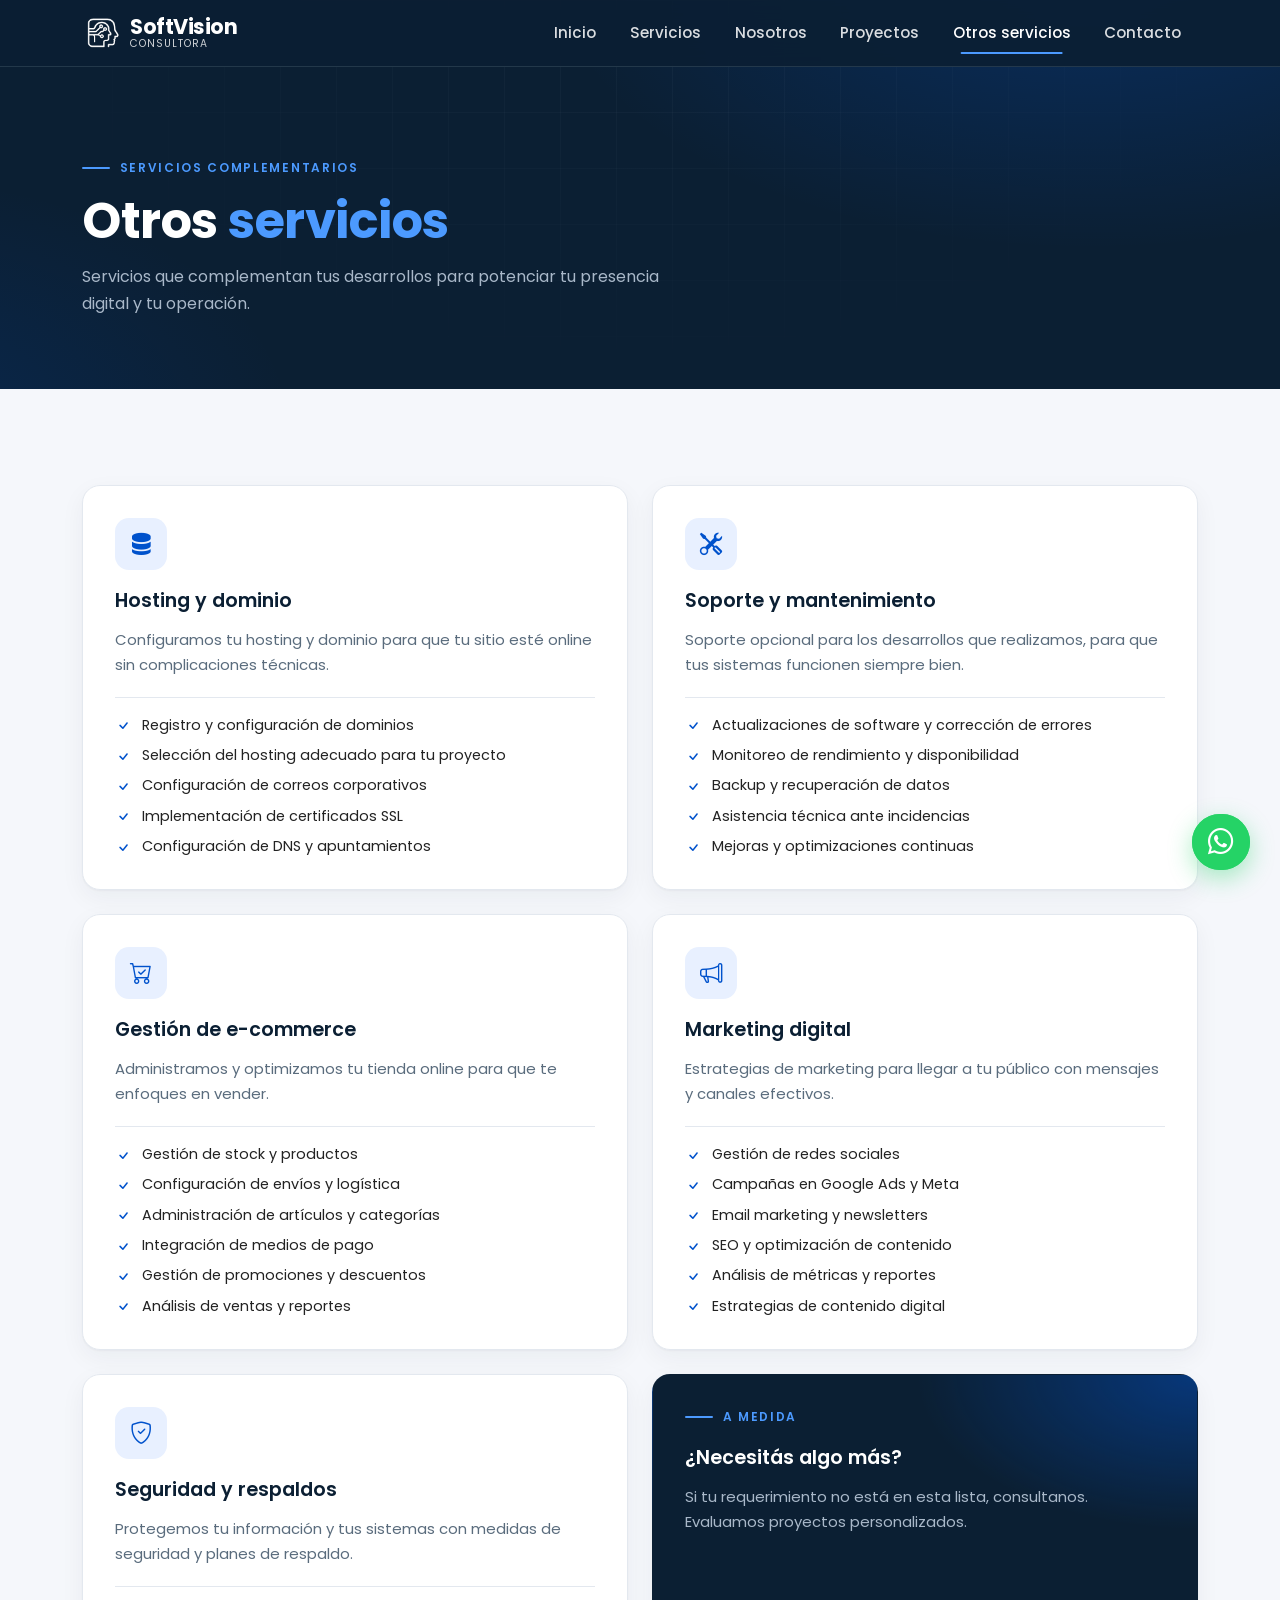
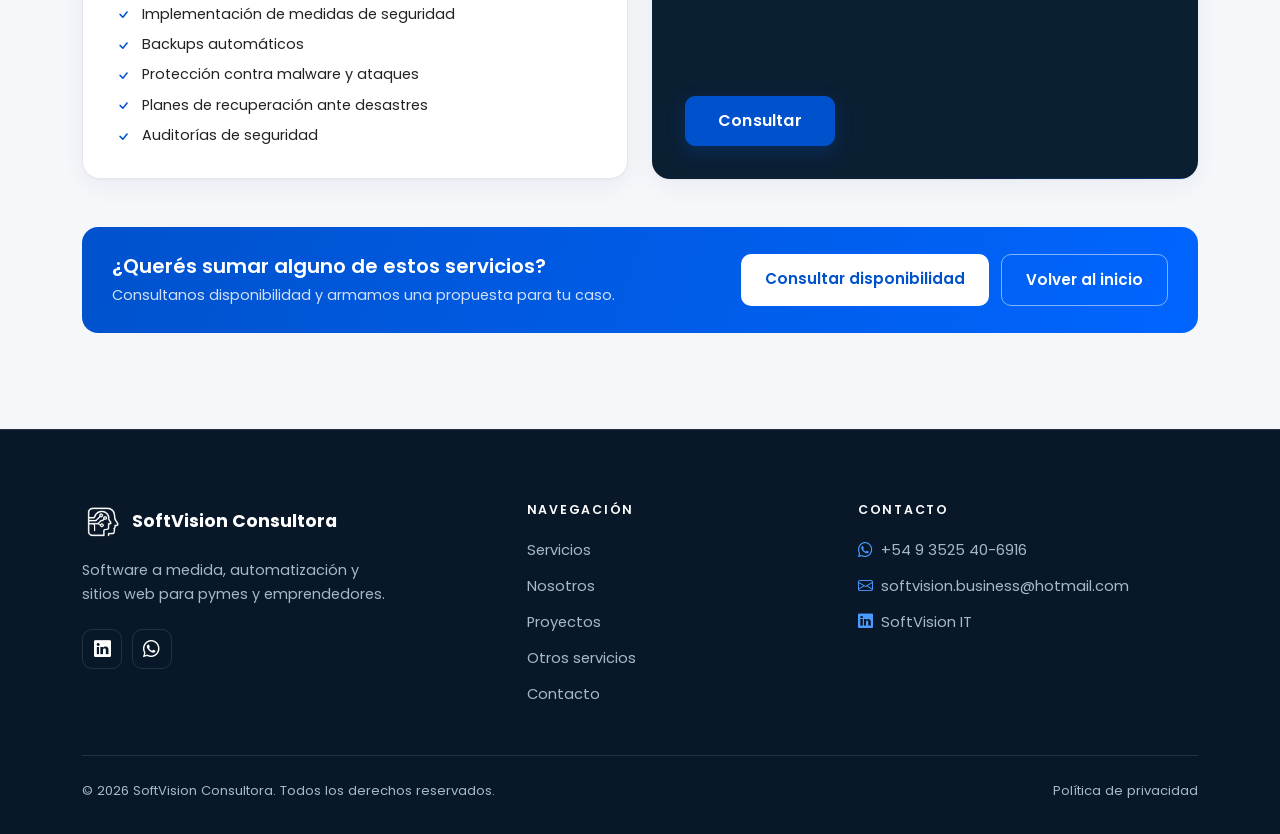
<file: otrosServicios.html>
<!DOCTYPE html>
<html lang="es">
<head>
    <meta charset="UTF-8">
    <meta name="viewport" content="width=device-width, initial-scale=1.0">
    <meta name="description" content="Servicios complementarios de SoftVision Consultora: hosting y dominio, soporte, e-commerce, marketing digital y seguridad.">
    <meta name="author" content="SoftVision Consultora">
    <meta name="theme-color" content="#0B1F33">
    <title>Otros servicios | SoftVision Consultora</title>
    <link rel="icon" type="image/x-icon" href="assets/img/Favicon.ico">
    <link rel="preconnect" href="https://fonts.googleapis.com">
    <link rel="preconnect" href="https://fonts.gstatic.com" crossorigin>
    <link href="https://fonts.googleapis.com/css2?family=Poppins:wght@300;400;500;600;700;800&display=swap" rel="stylesheet">
    <link href="https://cdn.jsdelivr.net/npm/bootstrap@5.3.2/dist/css/bootstrap.min.css" rel="stylesheet">
    <link rel="stylesheet" href="https://cdn.jsdelivr.net/npm/bootstrap-icons@1.11.1/font/bootstrap-icons.css">
    <link rel="stylesheet" href="estilos/main.css">
</head>
<body>
    <nav class="navbar navbar-expand-lg navbar-dark fixed-top navbar-scrolled" data-solid="" id="mainNavbar">
        <div class="container">
            <a class="navbar-brand d-flex align-items-center" href="index.html#inicio">
                <img src="assets/img/Logo3.png" alt="SoftVision" class="brand-logo me-2">
                <div class="brand-text">
                    <span class="brand-name fw-bold">SoftVision</span>
                    <span class="brand-tagline">Consultora</span>
                </div>
            </a>
            <button class="navbar-toggler" type="button" data-bs-toggle="collapse" data-bs-target="#navbarNav" aria-controls="navbarNav" aria-expanded="false" aria-label="Abrir menú">
                <span class="navbar-toggler-icon"></span>
            </button>
            <div class="collapse navbar-collapse" id="navbarNav">
                <ul class="navbar-nav ms-auto">
                    <li class="nav-item">
                        <a class="nav-link" href="index.html#inicio">Inicio</a>
                    </li>
                    <li class="nav-item">
                        <a class="nav-link" href="index.html#servicios">Servicios</a>
                    </li>
                    <li class="nav-item">
                        <a class="nav-link" href="index.html#nosotros">Nosotros</a>
                    </li>
                    <li class="nav-item">
                        <a class="nav-link" href="index.html#proyectos">Proyectos</a>
                    </li>
                    <li class="nav-item">
                        <a class="nav-link active" href="otrosServicios.html" aria-current="page">Otros servicios</a>
                    </li>
                    <li class="nav-item">
                        <a class="nav-link" href="index.html#contacto">Contacto</a>
                    </li>
                </ul>
            </div>
        </div>
    </nav>
    <section class="page-hero sv-dark">
        <div class="container">
            <header class="sv-head" data-reveal>
                <div>
                    <span class="sv-eyebrow">Servicios complementarios</span>
                    <h1>Otros <span>servicios</span></h1>
                    <p class="sv-lede">Servicios que complementan tus desarrollos para potenciar tu presencia digital y tu operación.</p>
                </div>
            </header>
        </div>
    </section>
    <section class="sv-section sv-section--light">
        <div class="container">
            <div class="other-grid" data-reveal-group>
                    <article class="sv-card other-card">
                        <div class="sv-ico"><i class="bi bi-server"></i></div>
                        <h2>Hosting y dominio</h2>
                        <p>Configuramos tu hosting y dominio para que tu sitio esté online sin complicaciones técnicas.</p>
                        <ul class="check-list">
                            <li>Registro y configuración de dominios</li>
                            <li>Selección del hosting adecuado para tu proyecto</li>
                            <li>Configuración de correos corporativos</li>
                            <li>Implementación de certificados SSL</li>
                            <li>Configuración de DNS y apuntamientos</li>
                        </ul>
                    </article>
                    <article class="sv-card other-card">
                        <div class="sv-ico"><i class="bi bi-tools"></i></div>
                        <h2>Soporte y mantenimiento</h2>
                        <p>Soporte opcional para los desarrollos que realizamos, para que tus sistemas funcionen siempre bien.</p>
                        <ul class="check-list">
                            <li>Actualizaciones de software y corrección de errores</li>
                            <li>Monitoreo de rendimiento y disponibilidad</li>
                            <li>Backup y recuperación de datos</li>
                            <li>Asistencia técnica ante incidencias</li>
                            <li>Mejoras y optimizaciones continuas</li>
                        </ul>
                    </article>
                    <article class="sv-card other-card">
                        <div class="sv-ico"><i class="bi bi-cart-check"></i></div>
                        <h2>Gestión de e-commerce</h2>
                        <p>Administramos y optimizamos tu tienda online para que te enfoques en vender.</p>
                        <ul class="check-list">
                            <li>Gestión de stock y productos</li>
                            <li>Configuración de envíos y logística</li>
                            <li>Administración de artículos y categorías</li>
                            <li>Integración de medios de pago</li>
                            <li>Gestión de promociones y descuentos</li>
                            <li>Análisis de ventas y reportes</li>
                        </ul>
                    </article>
                    <article class="sv-card other-card">
                        <div class="sv-ico"><i class="bi bi-megaphone"></i></div>
                        <h2>Marketing digital</h2>
                        <p>Estrategias de marketing para llegar a tu público con mensajes y canales efectivos.</p>
                        <ul class="check-list">
                            <li>Gestión de redes sociales</li>
                            <li>Campañas en Google Ads y Meta</li>
                            <li>Email marketing y newsletters</li>
                            <li>SEO y optimización de contenido</li>
                            <li>Análisis de métricas y reportes</li>
                            <li>Estrategias de contenido digital</li>
                        </ul>
                    </article>
                    <article class="sv-card other-card">
                        <div class="sv-ico"><i class="bi bi-shield-check"></i></div>
                        <h2>Seguridad y respaldos</h2>
                        <p>Protegemos tu información y tus sistemas con medidas de seguridad y planes de respaldo.</p>
                        <ul class="check-list">
                            <li>Implementación de medidas de seguridad</li>
                            <li>Backups automáticos</li>
                            <li>Protección contra malware y ataques</li>
                            <li>Planes de recuperación ante desastres</li>
                            <li>Auditorías de seguridad</li>
                        </ul>
                    </article>
                    <article class="sv-card other-card service-card--cta">
                        <span class="sv-eyebrow" style="color: var(--sky);">A medida</span>
                        <h2>¿Necesitás algo más?</h2>
                        <p style="color: var(--ink-soft);">Si tu requerimiento no está en esta lista, consultanos. Evaluamos proyectos personalizados.</p>
                        <div class="mt-auto"><a href="index.html#contacto" class="btn btn-primary">Consultar</a></div>
                    </article>
            </div>
            <div class="sv-cta other-cta" data-reveal>
                <div>
                    <h3>¿Querés sumar alguno de estos servicios?</h3>
                    <p>Consultanos disponibilidad y armamos una propuesta para tu caso.</p>
                </div>
                <div class="sv-cta-actions">
                    <a href="index.html#contacto">Consultar disponibilidad</a>
                    <a href="index.html" class="sv-cta-ghost">Volver al inicio</a>
                </div>
            </div>
        </div>
    </section>
    <footer class="footer">
        <div class="container">
            <div class="footer-grid">
                <div>
                    <a class="footer-brand" href="index.html#inicio">
                        <img src="assets/img/Logo3.png" alt="SoftVision" height="40">
                        <span>SoftVision Consultora</span>
                    </a>
                    <p class="footer-about">Software a medida, automatización y sitios web para pymes y emprendedores.</p>
                    <div class="social-links">
                        <a href="https://www.linkedin.com/company/softvisionit/" target="_blank" rel="noopener noreferrer" aria-label="LinkedIn" title="LinkedIn"><i class="bi bi-linkedin"></i></a>
                        <a href="https://wa.me/5493525406916?text=Hola%20SoftVision!%20Quiero%20hacer%20una%20consulta%20sobre%20un%20proyecto." target="_blank" rel="noopener noreferrer" aria-label="WhatsApp" title="WhatsApp"><i class="bi bi-whatsapp"></i></a>
                    </div>
                </div>
                <div>
                    <h5>Navegación</h5>
                    <ul class="footer-links">
                        <li><a href="index.html#servicios">Servicios</a></li>
                        <li><a href="index.html#nosotros">Nosotros</a></li>
                        <li><a href="index.html#proyectos">Proyectos</a></li>
                        <li><a href="otrosServicios.html">Otros servicios</a></li>
                        <li><a href="index.html#contacto">Contacto</a></li>
                    </ul>
                </div>
                <div>
                    <h5>Contacto</h5>
                    <ul class="footer-links">
                        <li><a href="https://wa.me/5493525406916?text=Hola%20SoftVision!%20Quiero%20hacer%20una%20consulta%20sobre%20un%20proyecto." target="_blank" rel="noopener noreferrer"><i class="bi bi-whatsapp"></i>+54 9 3525 40-6916</a></li>
                        <li><a href="mailto:softvision.business@hotmail.com"><i class="bi bi-envelope"></i>softvision.business@hotmail.com</a></li>
                        <li><a href="https://www.linkedin.com/company/softvisionit/" target="_blank" rel="noopener noreferrer"><i class="bi bi-linkedin"></i>SoftVision IT</a></li>
                    </ul>
                </div>
            </div>
            <div class="footer-bottom">
                <span>&copy; <span data-year>2026</span> SoftVision Consultora. Todos los derechos reservados.</span>
                <a href="privacidad.html">Política de privacidad</a>
            </div>
        </div>
    </footer>
    <script src="https://cdn.jsdelivr.net/npm/bootstrap@5.3.2/dist/js/bootstrap.bundle.min.js"></script>
    <script src="js/main.js"></script>
</body>
</html>
</file>
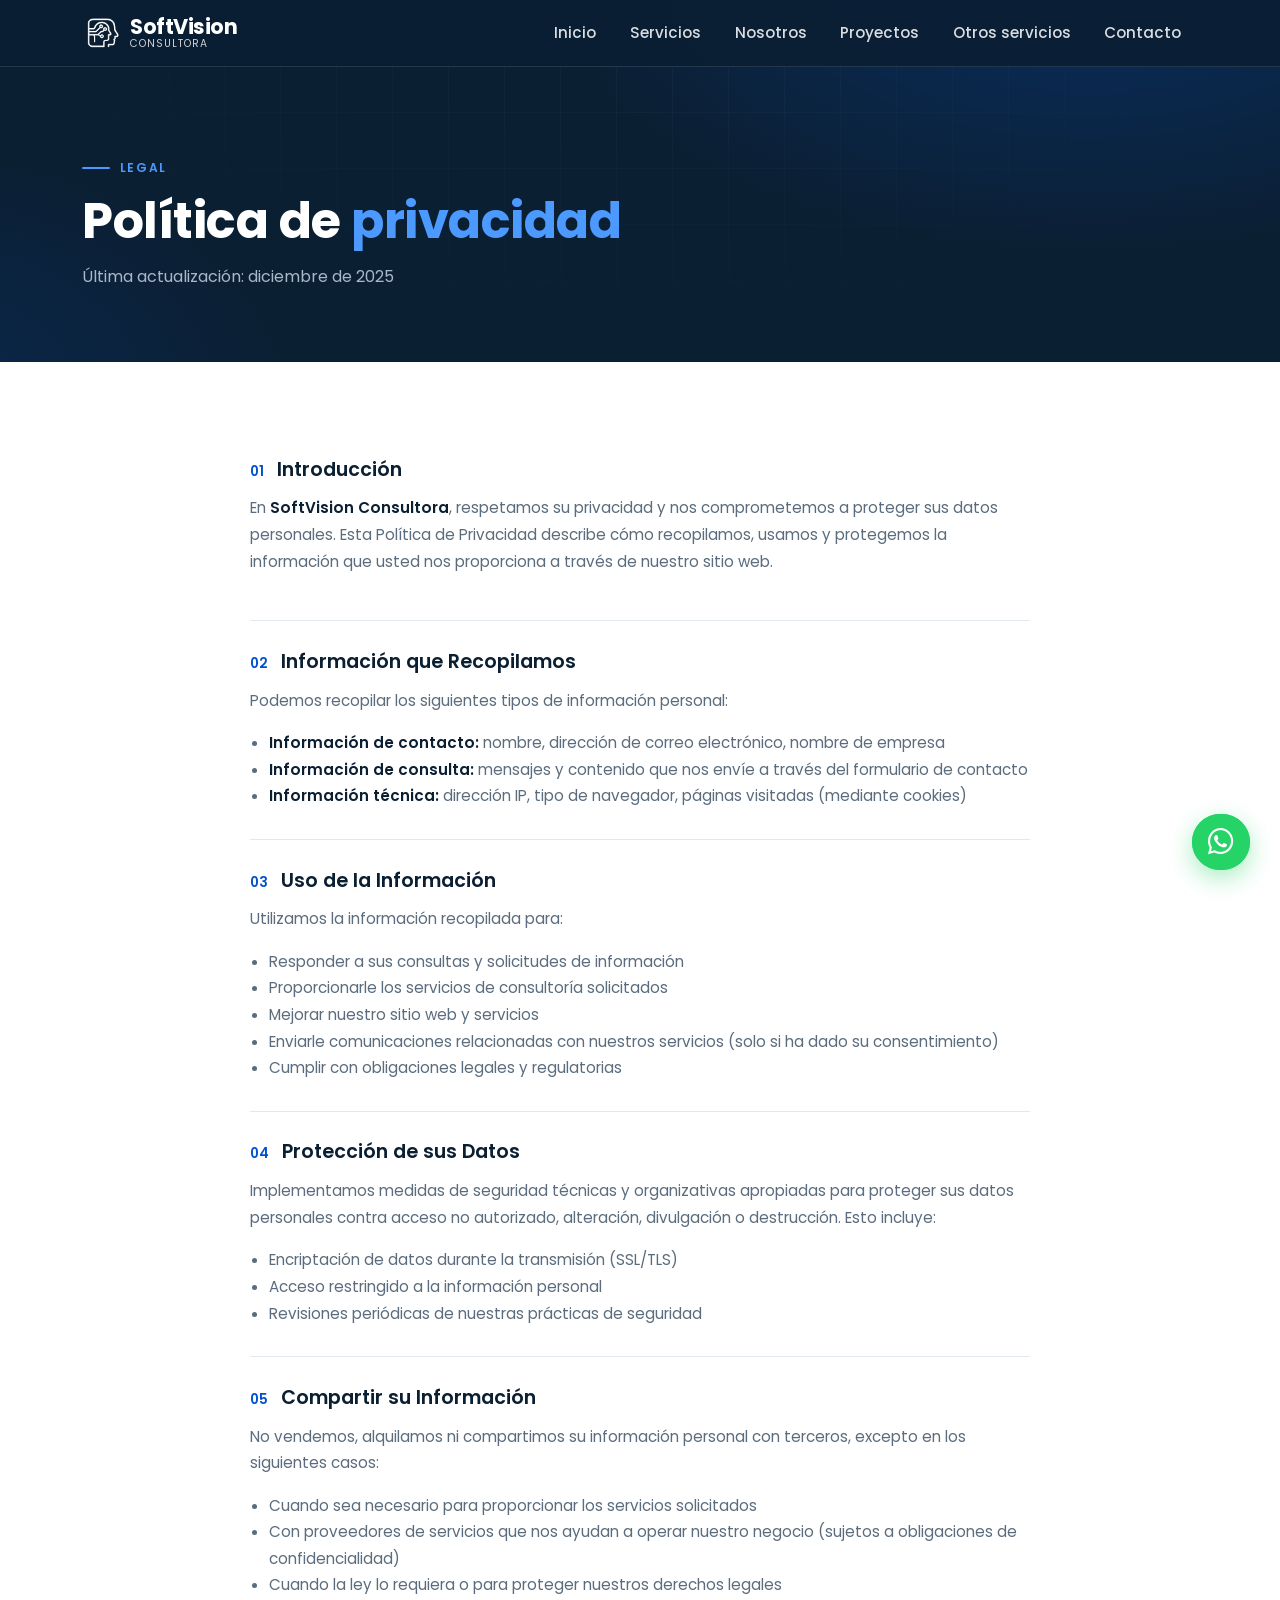
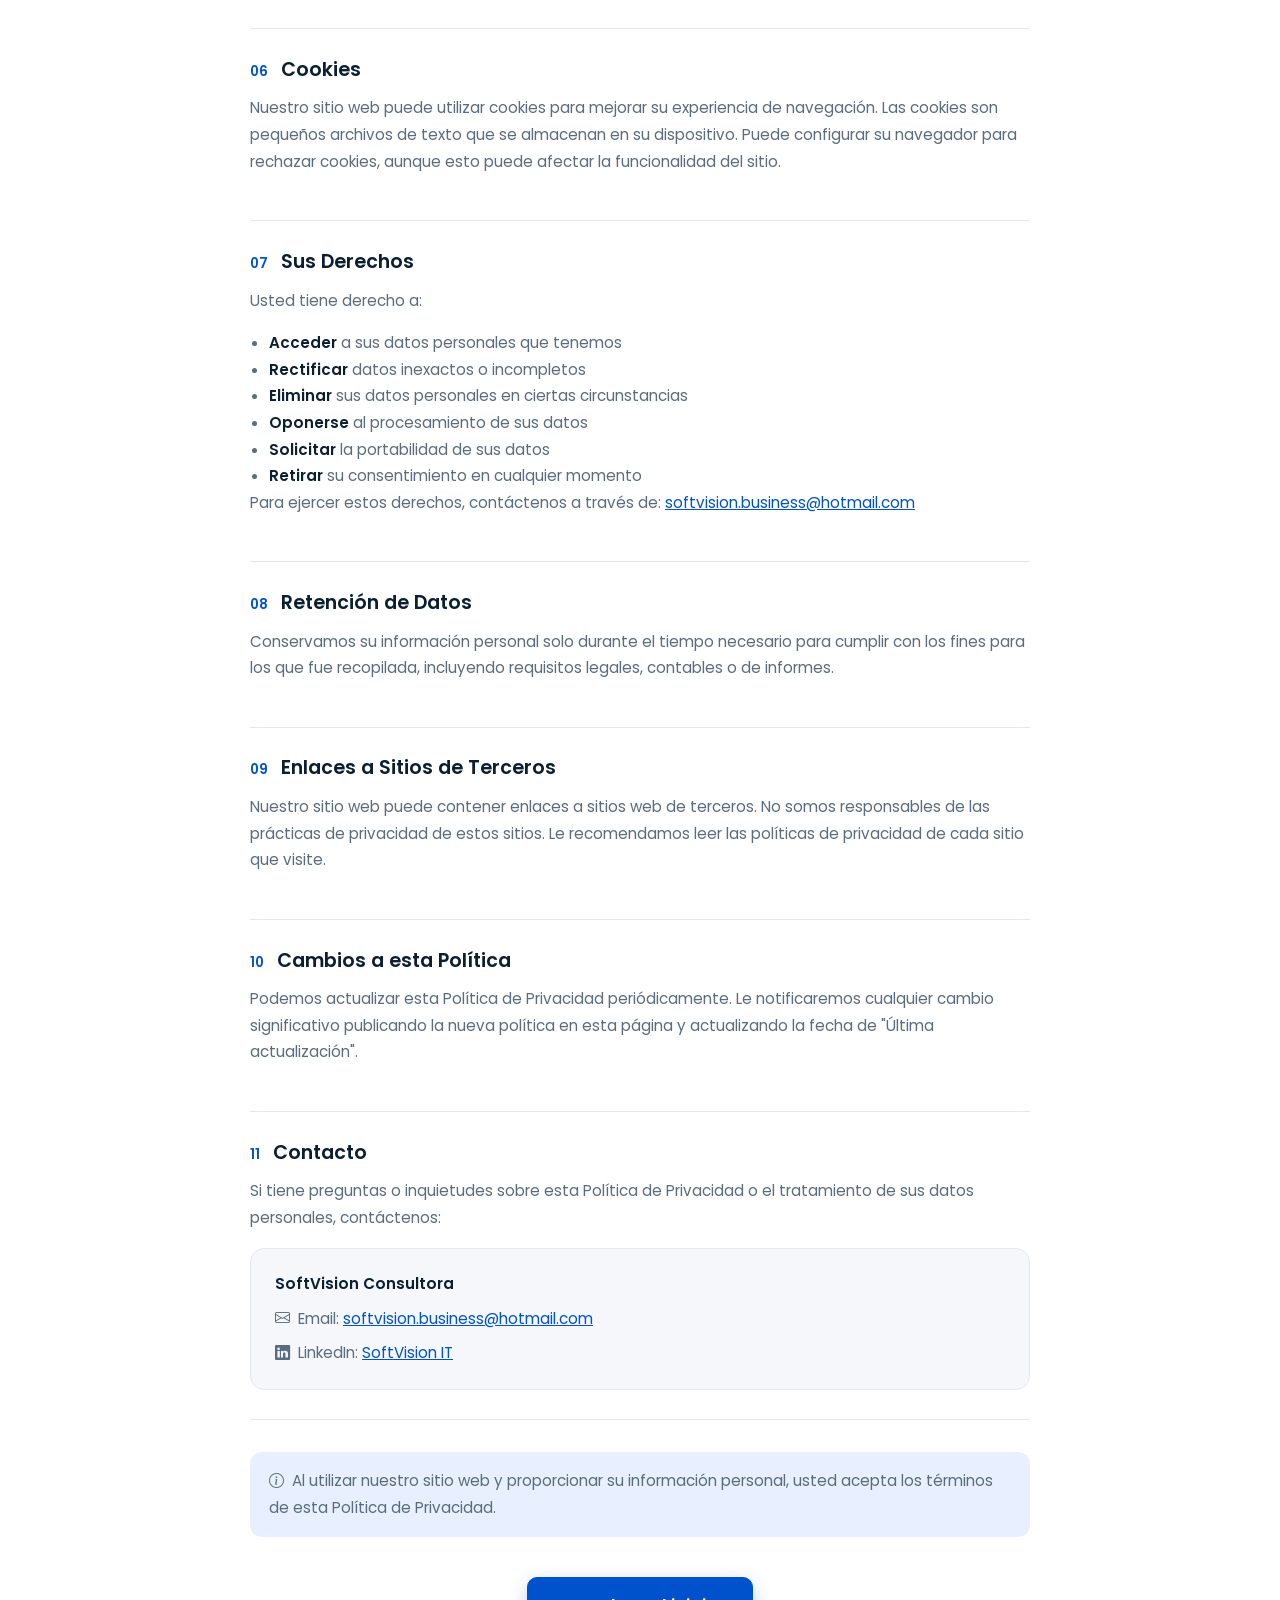
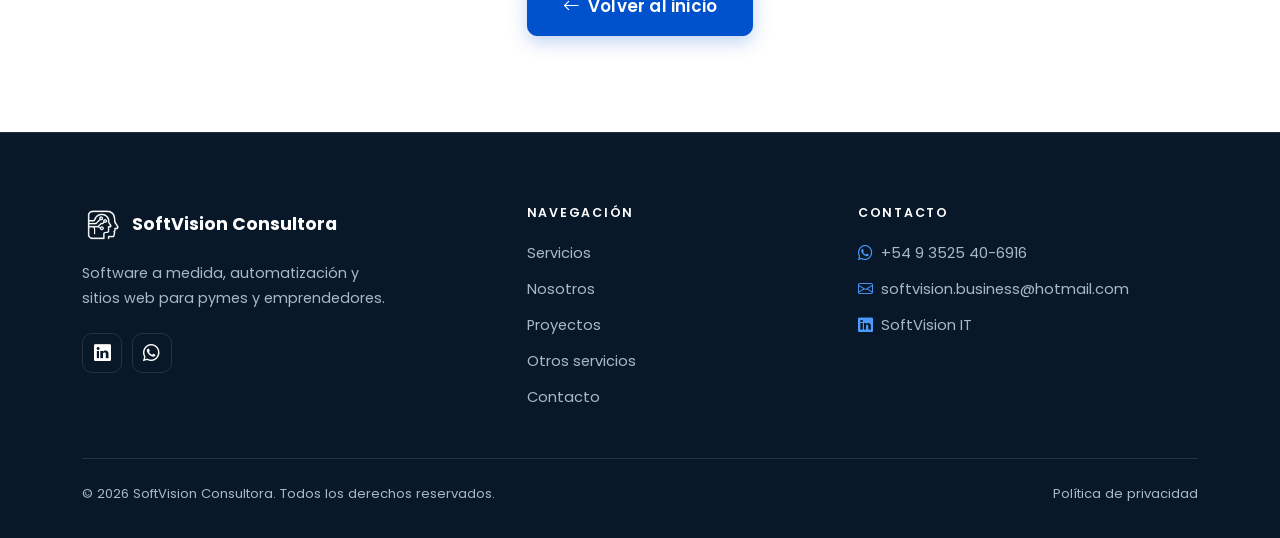
<file: privacidad.html>
<!DOCTYPE html>
<html lang="es">
<head>
    <meta charset="UTF-8">
    <meta name="viewport" content="width=device-width, initial-scale=1.0">
    <meta name="description" content="Política de privacidad de SoftVision Consultora: información sobre el tratamiento de datos personales.">
    <meta name="author" content="SoftVision Consultora">
    <meta name="theme-color" content="#0B1F33">
    <title>Política de privacidad | SoftVision Consultora</title>
    <link rel="icon" type="image/x-icon" href="assets/img/Favicon.ico">
    <link rel="preconnect" href="https://fonts.googleapis.com">
    <link rel="preconnect" href="https://fonts.gstatic.com" crossorigin>
    <link href="https://fonts.googleapis.com/css2?family=Poppins:wght@300;400;500;600;700;800&display=swap" rel="stylesheet">
    <link href="https://cdn.jsdelivr.net/npm/bootstrap@5.3.2/dist/css/bootstrap.min.css" rel="stylesheet">
    <link rel="stylesheet" href="https://cdn.jsdelivr.net/npm/bootstrap-icons@1.11.1/font/bootstrap-icons.css">
    <link rel="stylesheet" href="estilos/main.css">
</head>
<body>
    <nav class="navbar navbar-expand-lg navbar-dark fixed-top navbar-scrolled" data-solid="" id="mainNavbar">
        <div class="container">
            <a class="navbar-brand d-flex align-items-center" href="index.html#inicio">
                <img src="assets/img/Logo3.png" alt="SoftVision" class="brand-logo me-2">
                <div class="brand-text">
                    <span class="brand-name fw-bold">SoftVision</span>
                    <span class="brand-tagline">Consultora</span>
                </div>
            </a>
            <button class="navbar-toggler" type="button" data-bs-toggle="collapse" data-bs-target="#navbarNav" aria-controls="navbarNav" aria-expanded="false" aria-label="Abrir menú">
                <span class="navbar-toggler-icon"></span>
            </button>
            <div class="collapse navbar-collapse" id="navbarNav">
                <ul class="navbar-nav ms-auto">
                    <li class="nav-item">
                        <a class="nav-link" href="index.html#inicio">Inicio</a>
                    </li>
                    <li class="nav-item">
                        <a class="nav-link" href="index.html#servicios">Servicios</a>
                    </li>
                    <li class="nav-item">
                        <a class="nav-link" href="index.html#nosotros">Nosotros</a>
                    </li>
                    <li class="nav-item">
                        <a class="nav-link" href="index.html#proyectos">Proyectos</a>
                    </li>
                    <li class="nav-item">
                        <a class="nav-link" href="otrosServicios.html">Otros servicios</a>
                    </li>
                    <li class="nav-item">
                        <a class="nav-link" href="index.html#contacto">Contacto</a>
                    </li>
                </ul>
            </div>
        </div>
    </nav>
    <section class="page-hero sv-dark">
        <div class="container">
            <header class="sv-head" data-reveal>
                <div>
                    <span class="sv-eyebrow">Legal</span>
                    <h1>Política de <span>privacidad</span></h1>
                    <p class="sv-lede">Última actualización: diciembre de 2025</p>
                </div>
            </header>
        </div>
    </section>
    <section class="sv-section sv-section--white">
        <div class="container">
            <div class="legal-wrap">
                <section>
                    <h2><b>01</b>Introducción</h2>
                    <p>En <strong>SoftVision Consultora</strong>, respetamos su privacidad y nos comprometemos a proteger sus datos personales. Esta Política de Privacidad describe cómo recopilamos, usamos y protegemos la información que usted nos proporciona a través de nuestro sitio web.</p>
                </section>
                <section>
                    <h2><b>02</b>Información que Recopilamos</h2>
                    <p>Podemos recopilar los siguientes tipos de información personal:</p>
                    <ul>
                    <li><strong>Información de contacto:</strong> nombre, dirección de correo electrónico, nombre de empresa</li>
                    <li><strong>Información de consulta:</strong> mensajes y contenido que nos envíe a través del formulario de contacto</li>
                    <li><strong>Información técnica:</strong> dirección IP, tipo de navegador, páginas visitadas (mediante cookies)</li>
                    </ul>
                </section>
                <section>
                    <h2><b>03</b>Uso de la Información</h2>
                    <p>Utilizamos la información recopilada para:</p>
                    <ul>
                    <li>Responder a sus consultas y solicitudes de información</li>
                    <li>Proporcionarle los servicios de consultoría solicitados</li>
                    <li>Mejorar nuestro sitio web y servicios</li>
                    <li>Enviarle comunicaciones relacionadas con nuestros servicios (solo si ha dado su consentimiento)</li>
                    <li>Cumplir con obligaciones legales y regulatorias</li>
                    </ul>
                </section>
                <section>
                    <h2><b>04</b>Protección de sus Datos</h2>
                    <p>Implementamos medidas de seguridad técnicas y organizativas apropiadas para proteger sus datos personales contra acceso no autorizado, alteración, divulgación o destrucción. Esto incluye:</p>
                    <ul>
                    <li>Encriptación de datos durante la transmisión (SSL/TLS)</li>
                    <li>Acceso restringido a la información personal</li>
                    <li>Revisiones periódicas de nuestras prácticas de seguridad</li>
                    </ul>
                </section>
                <section>
                    <h2><b>05</b>Compartir su Información</h2>
                    <p>No vendemos, alquilamos ni compartimos su información personal con terceros, excepto en los siguientes casos:</p>
                    <ul>
                    <li>Cuando sea necesario para proporcionar los servicios solicitados</li>
                    <li>Con proveedores de servicios que nos ayudan a operar nuestro negocio (sujetos a obligaciones de confidencialidad)</li>
                    <li>Cuando la ley lo requiera o para proteger nuestros derechos legales</li>
                    </ul>
                </section>
                <section>
                    <h2><b>06</b>Cookies</h2>
                    <p>Nuestro sitio web puede utilizar cookies para mejorar su experiencia de navegación. Las cookies son pequeños archivos de texto que se almacenan en su dispositivo. Puede configurar su navegador para rechazar cookies, aunque esto puede afectar la funcionalidad del sitio.</p>
                </section>
                <section>
                    <h2><b>07</b>Sus Derechos</h2>
                    <p>Usted tiene derecho a:</p>
                    <ul>
                    <li><strong>Acceder</strong> a sus datos personales que tenemos</li>
                    <li><strong>Rectificar</strong> datos inexactos o incompletos</li>
                    <li><strong>Eliminar</strong> sus datos personales en ciertas circunstancias</li>
                    <li><strong>Oponerse</strong> al procesamiento de sus datos</li>
                    <li><strong>Solicitar</strong> la portabilidad de sus datos</li>
                    <li><strong>Retirar</strong> su consentimiento en cualquier momento</li>
                    </ul>
                    <p>Para ejercer estos derechos, contáctenos a través de: <a href="mailto:softvision.business@hotmail.com">softvision.business@hotmail.com</a></p>
                </section>
                <section>
                    <h2><b>08</b>Retención de Datos</h2>
                    <p>Conservamos su información personal solo durante el tiempo necesario para cumplir con los fines para los que fue recopilada, incluyendo requisitos legales, contables o de informes.</p>
                </section>
                <section>
                    <h2><b>09</b>Enlaces a Sitios de Terceros</h2>
                    <p>Nuestro sitio web puede contener enlaces a sitios web de terceros. No somos responsables de las prácticas de privacidad de estos sitios. Le recomendamos leer las políticas de privacidad de cada sitio que visite.</p>
                </section>
                <section>
                    <h2><b>10</b>Cambios a esta Política</h2>
                    <p>Podemos actualizar esta Política de Privacidad periódicamente. Le notificaremos cualquier cambio significativo publicando la nueva política en esta página y actualizando la fecha de "Última actualización".</p>
                </section>
                <section>
                    <h2><b>11</b>Contacto</h2>
                    <p>Si tiene preguntas o inquietudes sobre esta Política de Privacidad o el tratamiento de sus datos personales, contáctenos:</p>
                    <div class="legal-contact">
                    <p class="mb-2"><strong>SoftVision Consultora</strong></p>
                    <p class="mb-2"><i class="bi bi-envelope me-2"></i>Email: <a href="mailto:softvision.business@hotmail.com">softvision.business@hotmail.com</a></p>
                    <p class="mb-0"><i class="bi bi-linkedin me-2"></i>LinkedIn: <a href="https://www.linkedin.com/company/softvisionit/" target="_blank" rel="noopener noreferrer">SoftVision IT</a></p>
                    </div>
                </section>
                <p class="legal-note"><i class="bi bi-info-circle me-2"></i>Al utilizar nuestro sitio web y proporcionar su información personal, usted acepta los términos de esta Política de Privacidad.</p>
                <div class="legal-back">
                    <a href="index.html" class="btn btn-primary btn-lg"><i class="bi bi-arrow-left me-2"></i>Volver al inicio</a>
                </div>
            </div>
        </div>
    </section>
    <footer class="footer">
        <div class="container">
            <div class="footer-grid">
                <div>
                    <a class="footer-brand" href="index.html#inicio">
                        <img src="assets/img/Logo3.png" alt="SoftVision" height="40">
                        <span>SoftVision Consultora</span>
                    </a>
                    <p class="footer-about">Software a medida, automatización y sitios web para pymes y emprendedores.</p>
                    <div class="social-links">
                        <a href="https://www.linkedin.com/company/softvisionit/" target="_blank" rel="noopener noreferrer" aria-label="LinkedIn" title="LinkedIn"><i class="bi bi-linkedin"></i></a>
                        <a href="https://wa.me/5493525406916?text=Hola%20SoftVision!%20Quiero%20hacer%20una%20consulta%20sobre%20un%20proyecto." target="_blank" rel="noopener noreferrer" aria-label="WhatsApp" title="WhatsApp"><i class="bi bi-whatsapp"></i></a>
                    </div>
                </div>
                <div>
                    <h5>Navegación</h5>
                    <ul class="footer-links">
                        <li><a href="index.html#servicios">Servicios</a></li>
                        <li><a href="index.html#nosotros">Nosotros</a></li>
                        <li><a href="index.html#proyectos">Proyectos</a></li>
                        <li><a href="otrosServicios.html">Otros servicios</a></li>
                        <li><a href="index.html#contacto">Contacto</a></li>
                    </ul>
                </div>
                <div>
                    <h5>Contacto</h5>
                    <ul class="footer-links">
                        <li><a href="https://wa.me/5493525406916?text=Hola%20SoftVision!%20Quiero%20hacer%20una%20consulta%20sobre%20un%20proyecto." target="_blank" rel="noopener noreferrer"><i class="bi bi-whatsapp"></i>+54 9 3525 40-6916</a></li>
                        <li><a href="mailto:softvision.business@hotmail.com"><i class="bi bi-envelope"></i>softvision.business@hotmail.com</a></li>
                        <li><a href="https://www.linkedin.com/company/softvisionit/" target="_blank" rel="noopener noreferrer"><i class="bi bi-linkedin"></i>SoftVision IT</a></li>
                    </ul>
                </div>
            </div>
            <div class="footer-bottom">
                <span>&copy; <span data-year>2026</span> SoftVision Consultora. Todos los derechos reservados.</span>
                <a href="privacidad.html">Política de privacidad</a>
            </div>
        </div>
    </footer>
    <script src="https://cdn.jsdelivr.net/npm/bootstrap@5.3.2/dist/js/bootstrap.bundle.min.js"></script>
    <script src="js/main.js"></script>
</body>
</html>
</file>
<file: estilos/main.css>
/* ===================================
   SoftVision Consultora - Main Styles
   =================================== */

/* ===================================
   Variables
   =================================== */
:root {
    --primary-color: #0052CC;
    --primary-dark: #003D99;
    --primary-light: #0065FF;
    --sky: #4C9AFF;
    --primary-soft: #E8F0FF;
    --dark-color: #0B1F33;
    --dark-secondary: #1A2F45;
    --navy-2: #12293F;
    --light-bg: #F5F7FB;
    --text-primary: #222222;
    --text-secondary: #5A6C7D;
    --ink-soft: #A9B8C9;
    --white: #FFFFFF;
    --gray-100: #F8F9FA;
    --gray-200: #E9ECEF;
    --gray-300: #DEE2E6;
    --border: #E3E8EF;
    --line-dark: rgba(169, 184, 201, 0.16);
    --success-color: #28A745;
    --whatsapp: #25D366;

    --font-family: 'Poppins', -apple-system, BlinkMacSystemFont, 'Segoe UI', Roboto, sans-serif;

    --section-padding: 96px 0;
    --radius-lg: 18px;
    --radius-md: 12px;

    --shadow-sm: 0 2px 4px rgba(0, 0, 0, 0.08);
    --shadow-md: 0 4px 12px rgba(0, 0, 0, 0.1);
    --shadow-lg: 0 8px 24px rgba(0, 0, 0, 0.12);
    --shadow-card: 0 1px 2px rgba(11, 31, 51, 0.04), 0 8px 24px rgba(11, 31, 51, 0.05);
    --shadow-card-hover: 0 2px 4px rgba(11, 31, 51, 0.04), 0 24px 48px rgba(11, 31, 51, 0.12);

    --transition-base: all 0.3s ease;
    --transition-fast: all 0.2s ease;
    --ease-out: cubic-bezier(0.2, 0.7, 0.2, 1);
}

/* ===================================
   Base
   =================================== */
* {
    box-sizing: border-box;
}

html {
    scroll-behavior: smooth;
    font-size: 16px;
}

body {
    margin: 0;
    font-family: var(--font-family);
    line-height: 1.7;
    color: var(--text-primary);
    overflow-x: hidden;
    background-color: var(--white);
}

h1, h2, h3, h4, h5, h6 {
    font-weight: 700;
    line-height: 1.3;
    color: var(--dark-color);
}

a {
    color: var(--primary-color);
}

/* ===================================
   Encabezados de sección (sistema compartido)
   =================================== */
.sv-section {
    position: relative;
    padding: var(--section-padding);
}

.sv-section--light {
    background-color: var(--light-bg);
}

.sv-section--white {
    background-color: var(--white);
}

.sv-head {
    display: grid;
    grid-template-columns: 1fr auto;
    gap: 2rem;
    align-items: end;
    margin-bottom: 3rem;
}

.sv-head--stack {
    grid-template-columns: 1fr;
    margin-bottom: 2rem;
}

.sv-eyebrow,
.pj-eyebrow {
    display: inline-flex;
    align-items: center;
    gap: 0.6rem;
    font-size: 0.75rem;
    font-weight: 600;
    letter-spacing: 0.14em;
    text-transform: uppercase;
    color: var(--primary-color);
}

.sv-eyebrow::before,
.pj-eyebrow::before {
    content: "";
    width: 28px;
    height: 2px;
    background: currentColor;
    border-radius: 2px;
}

.sv-head h2,
.pj-head h2 {
    font-size: clamp(1.9rem, 4.2vw, 2.9rem);
    line-height: 1.12;
    font-weight: 700;
    margin: 0.9rem 0;
    letter-spacing: -0.01em;
    text-wrap: balance;
}

.sv-head h2 span {
    color: var(--primary-color);
}

.sv-lede,
.pj-lede {
    color: var(--text-secondary);
    font-size: 1rem;
    line-height: 1.7;
    max-width: 58ch;
    margin: 0;
}

.sv-head-link {
    display: inline-flex;
    align-items: center;
    gap: 0.4rem;
    font-weight: 600;
    font-size: 0.92rem;
    color: var(--primary-color);
    text-decoration: none;
    white-space: nowrap;
}

.sv-head-link i {
    transition: transform 0.25s ease;
}

.sv-head-link:hover i {
    transform: translateX(4px);
}

/* Variante oscura (Proyectos y encabezados de páginas internas) */
.sv-dark {
    position: relative;
    overflow: hidden;
    color: var(--white);
    background:
        radial-gradient(900px 480px at 85% -10%, rgba(0, 101, 255, 0.22), transparent 60%),
        radial-gradient(700px 420px at -10% 110%, rgba(0, 82, 204, 0.18), transparent 60%),
        var(--dark-color);
}

.sv-dark::before {
    content: "";
    position: absolute;
    inset: 0;
    pointer-events: none;
    background-image:
        linear-gradient(var(--line-dark) 1px, transparent 1px),
        linear-gradient(90deg, var(--line-dark) 1px, transparent 1px);
    background-size: 56px 56px;
    opacity: 0.35;
    -webkit-mask-image: radial-gradient(ellipse at 50% 0%, #000 0%, transparent 70%);
    mask-image: radial-gradient(ellipse at 50% 0%, #000 0%, transparent 70%);
}

.sv-dark > .container {
    position: relative;
}

.sv-dark h1,
.sv-dark h2,
.sv-dark h3,
.sv-dark h4 {
    color: var(--white);
}

.sv-dark .sv-eyebrow,
.sv-dark .pj-eyebrow,
.sv-dark .sv-head h2 span,
.sv-dark .pj-head h2 span {
    color: var(--sky);
}

.sv-dark .sv-lede,
.sv-dark .pj-lede {
    color: var(--ink-soft);
}

/* Tarjeta clara base */
.sv-card {
    position: relative;
    height: 100%;
    background: var(--white);
    border: 1px solid var(--border);
    border-radius: var(--radius-lg);
    box-shadow: var(--shadow-card);
    transition: transform 0.35s ease, box-shadow 0.35s ease, border-color 0.35s ease;
}

.sv-card:hover {
    transform: translateY(-6px);
    border-color: rgba(0, 82, 204, 0.25);
    box-shadow: var(--shadow-card-hover);
}

.sv-ico {
    width: 52px;
    height: 52px;
    flex: none;
    display: grid;
    place-items: center;
    border-radius: 14px;
    background: var(--primary-soft);
    color: var(--primary-color);
    font-size: 1.4rem;
}

/* Banda de llamado a la acción */
.sv-cta,
.pj-cta {
    display: flex;
    align-items: center;
    justify-content: space-between;
    gap: 1.5rem;
    flex-wrap: wrap;
    padding: 1.6rem 1.9rem;
    border-radius: 16px;
    color: var(--white);
    background: linear-gradient(110deg, var(--primary-color) 0%, var(--primary-light) 100%);
}

.pj-cta {
    margin-top: 3.5rem;
}

.sv-cta h3,
.pj-cta h3 {
    margin: 0 0 0.25rem;
    font-size: 1.25rem;
    font-weight: 600;
    color: var(--white);
}

.sv-cta p,
.pj-cta p {
    margin: 0;
    color: rgba(255, 255, 255, 0.82);
    font-size: 0.9rem;
}

.sv-cta a,
.pj-cta a {
    background: var(--white);
    color: var(--primary-color);
    text-decoration: none;
    font-weight: 600;
    font-size: 0.95rem;
    padding: 0.75rem 1.5rem;
    border-radius: 10px;
    white-space: nowrap;
    transition: var(--transition-fast);
}

.sv-cta a:hover,
.pj-cta a:hover {
    transform: translateY(-2px);
    box-shadow: var(--shadow-lg);
}

.sv-cta-actions {
    display: flex;
    flex-wrap: wrap;
    gap: 0.75rem;
}

.sv-cta a.sv-cta-ghost {
    background: transparent;
    color: var(--white);
    border: 1px solid rgba(255, 255, 255, 0.5);
}

.sv-cta a.sv-cta-ghost:hover {
    background: rgba(255, 255, 255, 0.12);
}

/* ===================================
   Navbar
   =================================== */
.navbar {
    padding: 1rem 0;
    transition: var(--transition-base);
    background-color: rgba(11, 31, 51, 0.45);
    backdrop-filter: blur(12px);
    -webkit-backdrop-filter: blur(12px);
    border-bottom: 1px solid transparent;
}

.navbar.navbar-scrolled {
    background-color: rgba(11, 31, 51, 0.92);
    border-bottom-color: var(--line-dark);
    padding: 0.5rem 0;
}

.navbar-brand {
    font-size: 1.5rem;
    font-weight: 700;
    color: var(--white) !important;
    transition: var(--transition-fast);
}

.navbar-brand:hover {
    opacity: 0.9;
}

.brand-logo {
    height: 45px;
    width: auto;
    object-fit: contain;
    transition: var(--transition-fast);
}

.navbar-scrolled .brand-logo {
    height: 40px;
}

.navbar-brand:hover .brand-logo {
    transform: scale(1.05);
}

.brand-text {
    display: flex;
    flex-direction: column;
    line-height: 1.2;
}

.brand-name {
    font-size: 1.4rem;
    font-weight: 700;
    color: var(--white);
    letter-spacing: -0.5px;
}

.brand-tagline {
    font-size: 0.7rem;
    font-weight: 400;
    color: rgba(255, 255, 255, 0.8);
    text-transform: uppercase;
    letter-spacing: 1px;
    margin-top: -2px;
}

.navbar-scrolled .brand-name {
    font-size: 1.3rem;
}

.navbar-scrolled .brand-tagline {
    font-size: 0.65rem;
}

.navbar-nav .nav-link {
    color: rgba(255, 255, 255, 0.85) !important;
    font-weight: 500;
    font-size: 0.95rem;
    padding: 0.5rem 0.9rem !important;
    margin: 0 0.15rem;
    transition: var(--transition-fast);
    position: relative;
}

.navbar-nav .nav-link::after {
    content: '';
    position: absolute;
    bottom: 0;
    left: 50%;
    width: 0;
    height: 2px;
    background-color: var(--sky);
    border-radius: 2px;
    transition: var(--transition-fast);
    transform: translateX(-50%);
}

.navbar-nav .nav-link:hover::after,
.navbar-nav .nav-link.active::after {
    width: 70%;
}

.navbar-nav .nav-link:hover,
.navbar-nav .nav-link.active {
    color: var(--white) !important;
}

.navbar-toggler {
    border-color: rgba(255, 255, 255, 0.3);
}

.navbar-toggler:focus {
    box-shadow: 0 0 0 0.2rem rgba(255, 255, 255, 0.25);
}

/* ===================================
   Botones
   =================================== */
.btn {
    font-weight: 600;
    padding: 0.75rem 2rem;
    border-radius: 10px;
    transition: var(--transition-base);
    letter-spacing: 0.2px;
}

.btn-lg {
    padding: 1rem 2.2rem;
    font-size: 1.05rem;
}

.btn-primary {
    background-color: var(--primary-color);
    border-color: var(--primary-color);
    color: var(--white);
    box-shadow: 0 6px 18px rgba(0, 82, 204, 0.25);
}

.btn-primary:hover,
.btn-primary:focus {
    background-color: var(--primary-light);
    border-color: var(--primary-light);
    box-shadow: 0 10px 26px rgba(0, 82, 204, 0.35);
    transform: translateY(-2px);
}

.btn-outline-light {
    border: 1px solid rgba(255, 255, 255, 0.6);
    color: var(--white);
}

.btn-outline-light:hover {
    background-color: var(--white);
    color: var(--dark-color);
    transform: translateY(-2px);
}

.btn-outline-primary {
    border: 1px solid var(--primary-color);
    color: var(--primary-color);
}

.btn-outline-primary:hover {
    background-color: var(--primary-color);
    border-color: var(--primary-color);
    transform: translateY(-1px);
}

/* ===================================
   Hero
   =================================== */
.hero-section {
    position: relative;
    min-height: 100vh;
    display: flex;
    align-items: center;
    background-image: url('../assets/img/img-fondo.jpg');
    background-size: cover;
    background-position: center;
    background-attachment: fixed;
    color: var(--white);
    overflow: hidden;
}

.hero-section::before {
    content: '';
    position: absolute;
    inset: 0;
    background: linear-gradient(135deg, rgba(11, 31, 51, 0.9) 0%, rgba(11, 31, 51, 0.7) 45%, rgba(0, 82, 204, 0.7) 100%);
    z-index: 1;
}

.hero-overlay {
    position: absolute;
    inset: 0;
    z-index: 2;
    overflow: hidden;
}

.hero-section .container {
    position: relative;
    z-index: 3;
    padding-top: 90px;
    padding-bottom: 60px;
}

.hero-eyebrow {
    display: inline-flex;
    align-items: center;
    gap: 0.6rem;
    padding: 0.4rem 0.9rem 0.4rem 0.6rem;
    margin-bottom: 1.5rem;
    border: 1px solid rgba(255, 255, 255, 0.18);
    border-radius: 999px;
    background: rgba(255, 255, 255, 0.06);
    backdrop-filter: blur(8px);
    -webkit-backdrop-filter: blur(8px);
    font-size: 0.82rem;
    font-weight: 500;
    color: rgba(255, 255, 255, 0.9);
}

.hero-eyebrow i {
    display: grid;
    place-items: center;
    width: 22px;
    height: 22px;
    border-radius: 50%;
    background: var(--primary-light);
    font-size: 0.75rem;
    font-style: normal;
}

.hero-section h1 {
    font-size: clamp(2.2rem, 5.4vw, 3.9rem);
    font-weight: 800;
    line-height: 1.1;
    letter-spacing: -0.02em;
    color: var(--white);
    margin-bottom: 1.5rem;
    text-wrap: balance;
}

.hero-section h1 span {
    color: var(--sky);
}

.hero-section .lead {
    color: rgba(255, 255, 255, 0.85);
    font-size: 1.2rem;
    font-weight: 400;
    max-width: 620px;
    margin-bottom: 2.5rem;
}

.hero-buttons {
    display: flex;
    flex-wrap: wrap;
    gap: 1rem;
}

/* ===================================
   Servicios
   =================================== */
.service-card {
    padding: 1.9rem;
    display: flex;
    flex-direction: column;
    gap: 0.9rem;
    overflow: hidden;
}

.service-card h3 {
    font-size: 1.15rem;
    font-weight: 600;
    margin: 0.4rem 0 0;
}

.service-card p {
    margin: 0;
    color: var(--text-secondary);
    font-size: 0.93rem;
    line-height: 1.75;
}

.service-icon {
    position: relative;
    overflow: hidden;
    transition: transform 0.45s cubic-bezier(0.34, 1.56, 0.64, 1), box-shadow 0.35s ease, background 0.35s ease, color 0.35s ease;
}

.service-icon i {
    transition: transform 0.45s cubic-bezier(0.34, 1.56, 0.64, 1);
}

.service-icon::after {
    content: "";
    position: absolute;
    top: -20%;
    left: 0;
    width: 45%;
    height: 140%;
    background: linear-gradient(90deg, transparent, rgba(255, 255, 255, 0.5), transparent);
    transform: translateX(-180%) skewX(-20deg);
    pointer-events: none;
}

.service-card:hover .service-icon {
    background: linear-gradient(135deg, var(--primary-color), var(--primary-light));
    color: var(--white);
    transform: rotate(-6deg) scale(1.08);
    box-shadow: 0 10px 24px rgba(0, 82, 204, 0.35);
}

.service-card:hover .service-icon i {
    transform: scale(1.1);
}

.service-card:hover .service-icon::after {
    transform: translateX(320%) skewX(-20deg);
    transition: transform 0.75s ease;
}

.service-card:hover .bi-gear-fill {
    animation: spinOnce 1.2s cubic-bezier(0.34, 1.2, 0.64, 1);
}

.service-card--cta {
    justify-content: space-between;
    background:
        radial-gradient(400px 220px at 100% 0%, rgba(0, 101, 255, 0.35), transparent 70%),
        var(--dark-color);
    border-color: transparent;
    color: var(--white);
}

.service-card--cta h2,
.service-card--cta h3 {
    color: var(--white);
}

.service-card--cta p {
    color: var(--ink-soft);
}

.service-card--cta .btn {
    align-self: flex-start;
    margin-top: 0.5rem;
}

/* ===================================
   Nosotros
   =================================== */
.about-text p {
    color: var(--text-secondary);
    font-size: 1rem;
    line-height: 1.8;
    margin-bottom: 1.2rem;
}

.about-highlights {
    list-style: none;
    padding: 0;
    margin: 2rem 0 0;
    display: grid;
    gap: 1rem;
}

.about-highlights li {
    display: flex;
    gap: 1rem;
    align-items: flex-start;
    padding: 1rem 1.1rem;
    border: 1px solid var(--border);
    border-radius: var(--radius-md);
    background: var(--white);
    transition: border-color 0.3s ease, transform 0.3s ease;
}

.about-highlights li:hover {
    border-color: rgba(0, 82, 204, 0.3);
    transform: translateX(4px);
}

.about-highlights .sv-ico {
    width: 40px;
    height: 40px;
    font-size: 1.05rem;
    border-radius: 10px;
}

.about-highlights strong {
    display: block;
    color: var(--dark-color);
    font-weight: 600;
    font-size: 0.98rem;
}

.about-highlights span {
    color: var(--text-secondary);
    font-size: 0.9rem;
    line-height: 1.6;
}

.values-panel {
    position: sticky;
    top: 110px;
    padding: 2rem;
    border-radius: 22px;
}

@media (max-width: 992px) {
    .values-panel {
        position: relative;
        top: auto;
    }
}

.values-panel h3 {
    position: relative;
    font-size: 1.2rem;
    font-weight: 600;
    margin: 0.6rem 0 1.5rem;
}

.values-grid {
    position: relative;
    display: grid;
    grid-template-columns: repeat(2, minmax(0, 1fr));
    gap: 1rem;
}

.value-card {
    padding: 1.4rem;
    border-radius: 14px;
    border: 1px solid var(--line-dark);
    background: rgba(255, 255, 255, 0.04);
    transition: background 0.3s ease, border-color 0.3s ease, transform 0.3s ease;
}

.value-card:hover {
    background: rgba(255, 255, 255, 0.07);
    border-color: rgba(76, 154, 255, 0.45);
    transform: translateY(-4px);
}

.value-card i {
    display: grid;
    place-items: center;
    width: 42px;
    height: 42px;
    border-radius: 11px;
    background: linear-gradient(135deg, var(--primary-color), var(--primary-light));
    color: var(--white);
    font-size: 1.15rem;
    margin-bottom: 0.9rem;
    transition: transform 0.35s cubic-bezier(0.34, 1.56, 0.64, 1);
}

.value-card:hover i {
    transform: rotate(-6deg) scale(1.08);
}

.value-card h4 {
    font-size: 1rem;
    font-weight: 600;
    margin: 0 0 0.2rem;
}

.value-card p {
    margin: 0;
    color: var(--ink-soft);
    font-size: 0.86rem;
    line-height: 1.55;
}

/* ===================================
   Proyectos
   =================================== */
.projects-section {
    padding: var(--section-padding);
}

.pj-head {
    display: grid;
    grid-template-columns: 1fr auto;
    gap: 2rem;
    align-items: end;
    margin-bottom: 2.5rem;
}

.pj-filters {
    display: flex;
    flex-wrap: wrap;
    gap: 0.5rem;
}

.pj-chip {
    font-family: var(--font-family);
    font-size: 0.82rem;
    font-weight: 500;
    color: var(--ink-soft);
    background: transparent;
    border: 1px solid var(--line-dark);
    border-radius: 999px;
    padding: 0.5rem 1rem;
    cursor: pointer;
    transition: var(--transition-fast);
}

.pj-chip:hover {
    color: var(--white);
    border-color: rgba(255, 255, 255, 0.35);
}

.pj-chip[aria-pressed="true"] {
    background: var(--primary-color);
    border-color: var(--primary-color);
    color: var(--white);
}

.pj-chip:focus-visible,
.pj-visit:focus-visible,
.pj-cta a:focus-visible {
    outline: 2px solid var(--sky);
    outline-offset: 2px;
}

.pj-grid {
    display: grid;
    grid-template-columns: repeat(2, minmax(0, 1fr));
    gap: 1.5rem;
}

.pj-card,
.pj-sys {
    position: relative;
    min-width: 0;
    display: flex;
    flex-direction: column;
    gap: 1.1rem;
    padding: 14px;
    border-radius: var(--radius-lg);
    border: 1px solid var(--line-dark);
    background: linear-gradient(180deg, var(--navy-2), rgba(18, 41, 63, 0.6));
    transition: transform 0.35s ease, border-color 0.35s ease, box-shadow 0.35s ease;
}

.pj-card:hover,
.pj-sys:hover {
    transform: translateY(-6px);
    border-color: rgba(76, 154, 255, 0.45);
    box-shadow: 0 24px 60px rgba(0, 0, 0, 0.35);
}

.pj-browser {
    border-radius: 11px;
    overflow: hidden;
    background: #0E2236;
    border: 1px solid rgba(255, 255, 255, 0.06);
}

.pj-bar {
    display: flex;
    align-items: center;
    gap: 12px;
    padding: 9px 12px;
    background: #16304A;
}

.pj-dots {
    display: flex;
    gap: 6px;
}

.pj-dots i {
    display: block;
    width: 9px;
    height: 9px;
    border-radius: 50%;
    background: #2C4A68;
}

.pj-url {
    flex: 1;
    min-width: 0;
    font-size: 0.72rem;
    color: var(--ink-soft);
    background: rgba(11, 31, 51, 0.7);
    border-radius: 6px;
    padding: 4px 10px;
    white-space: nowrap;
    overflow: hidden;
    text-overflow: ellipsis;
}

.pj-url b {
    color: #6FD39A;
    font-weight: 500;
}

.pj-shot {
    aspect-ratio: 16 / 10;
    overflow: hidden;
}

.pj-shot img {
    width: 100%;
    height: 100%;
    object-fit: cover;
    object-position: top;
    display: block;
    transition: transform 0.8s var(--ease-out);
}

.pj-shot--private {
    position: relative;
}

.pj-browser .pj-app {
    border-radius: 0;
}

.pj-tabs {
    display: flex;
    flex: none;
    gap: 2px;
    padding: 2px;
    border-radius: 7px;
    background: rgba(11, 31, 51, 0.7);
}

.pj-tabs button {
    font-family: var(--font-family);
    font-size: 0.7rem;
    font-weight: 500;
    color: var(--ink-soft);
    background: transparent;
    border: 0;
    border-radius: 5px;
    padding: 3px 9px;
    cursor: pointer;
    white-space: nowrap;
    transition: background 0.2s ease, color 0.2s ease;
}

.pj-tabs button:hover {
    color: var(--white);
}

.pj-tabs button[aria-selected="true"] {
    background: var(--primary-color);
    color: var(--white);
}

.pj-tabs button:focus-visible {
    outline: 2px solid var(--sky);
    outline-offset: 1px;
}

.pj-sys [role="tabpanel"]:not([hidden]) {
    animation: tabFade 0.35s ease;
}

@keyframes tabFade {
    from {
        opacity: 0;
    }
    to {
        opacity: 1;
    }
}

.pj-url .bi-lock-fill {
    color: var(--sky);
    margin-right: 0.25rem;
}

.pj-card:hover .pj-shot img,
.pj-sys:hover .pj-shot img {
    transform: scale(1.045);
}

.pj-meta {
    display: grid;
    grid-template-columns: 1fr auto;
    gap: 0.35rem 1rem;
    padding: 0 8px 8px;
}

.pj-kind {
    grid-column: 1 / -1;
    font-size: 0.72rem;
    font-weight: 600;
    letter-spacing: 0.1em;
    text-transform: uppercase;
    color: var(--sky);
}

.pj-meta h3 {
    margin: 0;
    font-size: 1.3rem;
    font-weight: 600;
    align-self: center;
}

.pj-visit {
    align-self: center;
    display: inline-flex;
    align-items: center;
    gap: 0.35rem;
    font-size: 0.82rem;
    font-weight: 500;
    color: var(--white);
    text-decoration: none;
    border: 1px solid var(--line-dark);
    border-radius: 999px;
    padding: 0.4rem 0.9rem;
    transition: var(--transition-fast);
}

.pj-visit:hover {
    background: var(--white);
    color: var(--dark-color);
}

.pj-meta p,
.pj-sys-body p {
    grid-column: 1 / -1;
    margin: 0.25rem 0 0;
    color: var(--ink-soft);
    font-size: 0.9rem;
    line-height: 1.65;
}

.pj-tags,
.pj-mods {
    grid-column: 1 / -1;
    display: flex;
    flex-wrap: wrap;
    gap: 6px;
    margin-top: 0.6rem;
}

.pj-tags span {
    font-size: 0.75rem;
    color: #D6E2F0;
    background: rgba(76, 154, 255, 0.1);
    border: 1px solid rgba(76, 154, 255, 0.2);
    border-radius: 6px;
    padding: 3px 9px;
}

.pj-mods span {
    font-size: 0.72rem;
    color: var(--ink-soft);
    border: 1px dashed rgba(169, 184, 201, 0.3);
    border-radius: 6px;
    padding: 2px 8px;
}

.pj-private {
    margin-top: 3.5rem;
}

.pj-private-head {
    display: flex;
    align-items: baseline;
    justify-content: space-between;
    gap: 1rem;
    flex-wrap: wrap;
    border-top: 1px solid var(--line-dark);
    padding-top: 1.75rem;
    margin-bottom: 1.4rem;
}

.pj-private-head h3 {
    margin: 0;
    font-size: 1.15rem;
    font-weight: 600;
}

.pj-private-head p {
    margin: 0;
    color: var(--ink-soft);
    font-size: 0.85rem;
}

.pj-private-head p i {
    color: var(--sky);
    margin-right: 0.4rem;
}

.pj-sys-grid {
    display: grid;
    grid-template-columns: repeat(2, minmax(0, 1fr));
    gap: 1.5rem;
}

.pj-sys-body {
    padding: 0 8px 8px;
    display: flex;
    flex-direction: column;
    gap: 0.5rem;
}

.pj-sys-body h4 {
    margin: 0;
    font-size: 1.15rem;
    font-weight: 600;
}

.pj-app {
    position: relative;
    display: grid;
    grid-template-columns: 22% 1fr;
    aspect-ratio: 16 / 10;
    overflow: hidden;
    border-radius: 11px;
    background: var(--light-bg);
    color: var(--dark-secondary);
    font-size: 10px;
    line-height: 1.4;
}

.pj-app-tag {
    position: absolute;
    right: 10px;
    bottom: 10px;
    font-size: 10px;
    font-weight: 500;
    background: rgba(11, 31, 51, 0.78);
    color: var(--white);
    padding: 3px 9px;
    border-radius: 999px;
}

.pj-app-side {
    background: var(--dark-color);
    padding: 14px 10px;
    display: flex;
    flex-direction: column;
    gap: 7px;
}

.pj-app-logo {
    height: 10px;
    width: 60%;
    background: var(--sky);
    border-radius: 3px;
    margin-bottom: 8px;
}

.pj-app-side span {
    color: var(--ink-soft);
    font-size: 9.5px;
    padding: 5px 7px;
    border-radius: 5px;
    white-space: nowrap;
    overflow: hidden;
    text-overflow: ellipsis;
}

.pj-app-side span.on {
    background: rgba(76, 154, 255, 0.18);
    color: var(--white);
}

.pj-app-main {
    padding: 14px;
    display: flex;
    flex-direction: column;
    gap: 10px;
    min-width: 0;
}

.pj-app-top {
    display: flex;
    justify-content: space-between;
    align-items: center;
    gap: 8px;
}

.pj-app-top b {
    font-size: 13px;
    font-weight: 600;
}

.pj-app-btn {
    background: var(--primary-color);
    color: var(--white);
    border-radius: 5px;
    padding: 4px 9px;
    font-size: 9.5px;
    white-space: nowrap;
}

.pj-kpis {
    display: grid;
    grid-template-columns: repeat(3, 1fr);
    gap: 8px;
}

.pj-kpis div {
    background: var(--white);
    border: 1px solid var(--border);
    border-radius: 7px;
    padding: 7px 9px;
    min-width: 0;
}

.pj-kpis small {
    display: block;
    color: var(--text-secondary);
    font-size: 8.5px;
    white-space: nowrap;
    overflow: hidden;
    text-overflow: ellipsis;
}

.pj-kpis strong {
    font-size: 14px;
    font-weight: 600;
}

.pj-tbl {
    background: var(--white);
    border: 1px solid var(--border);
    border-radius: 7px;
    overflow: hidden;
}

.pj-tbl .r {
    display: grid;
    grid-template-columns: 1.1fr 1.4fr 0.9fr 1fr;
    gap: 6px;
    padding: 6px 9px;
    border-top: 1px solid #EEF1F5;
    align-items: center;
    white-space: nowrap;
}

.pj-tbl .r > * {
    overflow: hidden;
    text-overflow: ellipsis;
}

.pj-tbl .r.h {
    border-top: 0;
    background: var(--gray-100);
    color: var(--text-secondary);
    font-size: 8.5px;
    text-transform: uppercase;
    letter-spacing: 0.05em;
}

.pj-tbl .pill {
    justify-self: start;
    border-radius: 999px;
    padding: 1px 7px;
    font-size: 8.5px;
    font-weight: 500;
}

.pj-tbl .pill.ok { background: #E3F6EA; color: #1E7B3C; }
.pj-tbl .pill.wait { background: #FFF4D6; color: #8A6200; }
.pj-tbl .pill.info { background: #E6EFFF; color: var(--primary-color); }

.pj-board {
    display: grid;
    grid-template-columns: repeat(3, 1fr);
    gap: 8px;
    flex: 1;
    min-height: 0;
}

.pj-board .col {
    background: #EAEFF6;
    border-radius: 7px;
    padding: 7px;
    display: flex;
    flex-direction: column;
    gap: 6px;
    min-width: 0;
}

.pj-board .col > small {
    display: flex;
    justify-content: space-between;
    font-size: 8.5px;
    text-transform: uppercase;
    letter-spacing: 0.05em;
    color: var(--text-secondary);
}

.pj-board .ticket {
    background: var(--white);
    border-radius: 6px;
    padding: 6px 7px;
    border-left: 3px solid var(--primary-color);
    box-shadow: 0 1px 2px rgba(0, 0, 0, 0.06);
}

.pj-board .ticket b {
    display: block;
    font-size: 9.5px;
}

.pj-board .ticket span {
    display: block;
    color: var(--text-secondary);
    font-size: 8.5px;
    white-space: nowrap;
    overflow: hidden;
    text-overflow: ellipsis;
}

.pj-board .ticket.warm { border-left-color: #E8A33D; }
.pj-board .ticket.done { border-left-color: var(--success-color); }

/* ===================================
   Contacto
   =================================== */
.contact-channels {
    list-style: none;
    padding: 0;
    margin: 2rem 0 0;
    display: grid;
    gap: 0.9rem;
}

.contact-channel {
    display: flex;
    align-items: center;
    gap: 1rem;
    padding: 1rem 1.1rem;
    border: 1px solid var(--border);
    border-radius: 14px;
    background: var(--white);
    color: var(--dark-color);
    text-decoration: none;
    transition: border-color 0.3s ease, transform 0.3s ease, box-shadow 0.3s ease;
}

.contact-channel:hover {
    color: var(--dark-color);
    border-color: rgba(0, 82, 204, 0.3);
    transform: translateX(4px);
    box-shadow: var(--shadow-card);
}

.contact-channel .sv-ico {
    width: 44px;
    height: 44px;
    font-size: 1.15rem;
    border-radius: 12px;
}

.contact-channel--wa .sv-ico {
    background: rgba(37, 211, 102, 0.12);
    color: #128C4A;
}

.contact-channel small {
    display: block;
    color: var(--text-secondary);
    font-size: 0.78rem;
    line-height: 1.3;
}

.contact-channel strong {
    font-weight: 600;
    font-size: 0.95rem;
    word-break: break-word;
}

.contact-channel > i {
    margin-left: auto;
    color: var(--text-secondary);
    transition: transform 0.25s ease, color 0.25s ease;
}

.contact-channel:hover > i {
    color: var(--primary-color);
    transform: translate(2px, -2px);
}

.contact-form-container {
    padding: 2.2rem;
    border-radius: 22px;
}

.contact-form-container:hover {
    transform: none;
}

.form-label {
    font-weight: 500;
    font-size: 0.9rem;
    color: var(--dark-color);
    margin-bottom: 0.4rem;
}

.form-control,
.form-select {
    border: 1px solid var(--border);
    background-color: var(--light-bg);
    border-radius: 10px;
    padding: 0.75rem 1rem;
    font-size: 0.97rem;
    transition: var(--transition-fast);
}

.form-control:focus,
.form-select:focus {
    background-color: var(--white);
    border-color: var(--primary-color);
    box-shadow: 0 0 0 0.25rem rgba(0, 82, 204, 0.12);
}

.form-control::placeholder {
    color: var(--text-secondary);
    opacity: 0.6;
}

.form-check-input {
    border: 1px solid var(--gray-300);
    border-radius: 4px;
}

.form-check-input:checked {
    background-color: var(--primary-color);
    border-color: var(--primary-color);
}

.form-check-input:focus {
    border-color: var(--primary-color);
    box-shadow: 0 0 0 0.25rem rgba(0, 82, 204, 0.12);
}

.form-check-label {
    font-size: 0.9rem;
    color: var(--text-secondary);
}

.invalid-feedback {
    font-size: 0.85rem;
}

.form-note {
    margin: 0.8rem 0 0;
    text-align: center;
    font-size: 0.8rem;
    color: var(--text-secondary);
}

/* ===================================
   Páginas internas
   =================================== */
.page-hero {
    padding: 150px 0 72px;
}

.page-hero .sv-head {
    margin-bottom: 0;
}

.page-hero h1 {
    font-size: clamp(2rem, 4.6vw, 3.1rem);
    line-height: 1.12;
    font-weight: 700;
    letter-spacing: -0.01em;
    margin: 0.9rem 0;
    text-wrap: balance;
}

.page-hero h1 span {
    color: var(--sky);
}

.other-grid {
    display: grid;
    grid-template-columns: repeat(2, minmax(0, 1fr));
    gap: 1.5rem;
}

.other-card {
    padding: 2rem;
    display: flex;
    flex-direction: column;
    gap: 0.8rem;
    overflow: hidden;
}

.other-card h2 {
    font-size: 1.2rem;
    font-weight: 600;
    margin: 0.4rem 0 0;
}

.other-card > p {
    margin: 0;
    color: var(--text-secondary);
    font-size: 0.93rem;
    line-height: 1.7;
}

.check-list {
    list-style: none;
    padding: 0;
    margin: 0.4rem 0 0;
    display: grid;
    gap: 0.5rem;
    border-top: 1px solid var(--border);
    padding-top: 1rem;
}

.check-list li {
    position: relative;
    padding-left: 1.7rem;
    color: var(--text-primary);
    font-size: 0.9rem;
    line-height: 1.55;
}

.check-list li::before {
    content: "\F26E";
    font-family: "bootstrap-icons";
    position: absolute;
    left: 0;
    top: 0.05rem;
    color: var(--primary-color);
    font-size: 1.05rem;
    line-height: 1.4;
}

.other-cta {
    margin-top: 3rem;
}

.legal-wrap {
    max-width: 780px;
    margin: 0 auto;
}

.legal-wrap section {
    padding: 1.8rem 0;
    border-bottom: 1px solid var(--border);
}

.legal-wrap section:first-child {
    padding-top: 0;
}

.legal-wrap h2 {
    font-size: 1.2rem;
    font-weight: 600;
    margin: 0 0 0.8rem;
    display: flex;
    gap: 0.8rem;
    align-items: baseline;
}

.legal-wrap h2 b {
    color: var(--primary-color);
    font-weight: 600;
    font-size: 0.85rem;
    font-variant-numeric: tabular-nums;
}

.legal-wrap p,
.legal-wrap li {
    color: var(--text-secondary);
    font-size: 0.95rem;
    line-height: 1.75;
}

.legal-wrap ul {
    padding-left: 1.2rem;
    margin: 0;
}

.legal-wrap strong {
    color: var(--dark-color);
    font-weight: 600;
}

.legal-contact {
    margin-top: 1rem;
    padding: 1.4rem 1.5rem;
    border-radius: 14px;
    background: var(--light-bg);
    border: 1px solid var(--border);
}

.legal-contact p {
    margin: 0 0 0.4rem;
}

.legal-contact p:last-child {
    margin: 0;
}

.legal-note {
    margin: 2rem 0 0;
    padding: 1rem 1.2rem;
    border-radius: 12px;
    background: var(--primary-soft);
    color: var(--primary-dark);
    font-size: 0.9rem;
}

.legal-back {
    margin-top: 2.5rem;
    text-align: center;
}

/* ===================================
   Footer
   =================================== */
.footer {
    position: relative;
    padding: 72px 0 32px;
    background: #081828;
    color: var(--white);
    border-top: 1px solid var(--line-dark);
}

.footer-grid {
    display: grid;
    grid-template-columns: 1.4fr 1fr 1.2fr;
    gap: 3rem;
}

.footer-brand {
    display: flex;
    align-items: center;
    gap: 0.6rem;
    margin-bottom: 1rem;
    color: var(--white);
    text-decoration: none;
}

.footer-brand img {
    height: 40px;
    width: auto;
    transition: var(--transition-fast);
}

.footer-brand:hover {
    color: var(--white);
}

.footer-brand:hover img {
    transform: scale(1.05);
}

.footer-brand span {
    font-weight: 700;
    font-size: 1.1rem;
}

.footer-about {
    color: var(--ink-soft);
    font-size: 0.9rem;
    max-width: 34ch;
    margin: 0 0 1.4rem;
}

.footer h5 {
    color: var(--white);
    font-weight: 600;
    font-size: 0.78rem;
    letter-spacing: 0.14em;
    text-transform: uppercase;
    margin-bottom: 1.1rem;
}

.footer-links {
    list-style: none;
    padding: 0;
    margin: 0;
    display: grid;
    gap: 0.55rem;
}

.footer-links a {
    color: var(--ink-soft);
    text-decoration: none;
    font-size: 0.92rem;
    transition: color 0.2s ease;
}

.footer-links a:hover {
    color: var(--white);
}

.footer-links i {
    color: var(--sky);
    margin-right: 0.5rem;
}

.social-links {
    display: flex;
    gap: 0.6rem;
}

.social-links a {
    display: inline-grid;
    place-items: center;
    width: 40px;
    height: 40px;
    border-radius: 10px;
    border: 1px solid var(--line-dark);
    color: var(--white);
    font-size: 1.05rem;
    text-decoration: none;
    transition: var(--transition-base);
}

.social-links a:hover {
    background-color: var(--primary-color);
    border-color: var(--primary-color);
    transform: translateY(-3px);
}

.footer-bottom {
    margin-top: 3rem;
    padding-top: 1.5rem;
    border-top: 1px solid var(--line-dark);
    display: flex;
    justify-content: space-between;
    flex-wrap: wrap;
    gap: 0.5rem;
    color: var(--ink-soft);
    font-size: 0.82rem;
}

.footer-bottom a {
    color: var(--ink-soft);
    text-decoration: none;
}

.footer-bottom a:hover {
    color: var(--white);
}

/* ===================================
   Efectos
   =================================== */
@keyframes fadeInUp {
    from {
        opacity: 0;
        transform: translateY(40px);
    }
    to {
        opacity: 1;
        transform: translateY(0);
    }
}

@keyframes revealUp {
    from {
        opacity: 0;
        translate: 0 28px;
    }
    to {
        opacity: 1;
        translate: 0 0;
    }
}

@keyframes spinOnce {
    to {
        rotate: 180deg;
    }
}

html.reveal-ready .reveal {
    opacity: 0;
}

html.reveal-ready .reveal.is-visible {
    animation: revealUp 0.8s var(--ease-out) var(--reveal-delay, 0s) both;
}

/* Barra de progreso de lectura */
.scroll-progress {
    position: fixed;
    top: 0;
    left: 0;
    right: 0;
    height: 3px;
    z-index: 1040;
    pointer-events: none;
    background: linear-gradient(90deg, var(--primary-color), var(--primary-light) 60%, var(--sky));
    transform: scaleX(0);
    transform-origin: 0 50%;
    box-shadow: 0 0 10px rgba(0, 101, 255, 0.6);
}

/* Hero: entrada en secuencia + brillo */
@keyframes heroIn {
    from {
        opacity: 0;
        translate: 0 24px;
        filter: blur(6px);
    }
    to {
        opacity: 1;
        translate: 0 0;
        filter: blur(0);
    }
}

@keyframes heroGlow {
    0% {
        transform: translate3d(-8%, -4%, 0) scale(1);
    }
    50% {
        transform: translate3d(10%, 6%, 0) scale(1.15);
    }
    100% {
        transform: translate3d(-4%, 10%, 0) scale(1.05);
    }
}

.hero-content > * {
    animation: heroIn 0.9s var(--ease-out) both;
}

.hero-content > *:nth-child(1) { animation-delay: 0.05s; }
.hero-content > *:nth-child(2) { animation-delay: 0.2s; }
.hero-content > *:nth-child(3) { animation-delay: 0.38s; }
.hero-content > *:nth-child(4) { animation-delay: 0.55s; }

.hero-overlay::before,
.hero-overlay::after {
    content: "";
    position: absolute;
    border-radius: 50%;
    filter: blur(60px);
    pointer-events: none;
    will-change: transform;
}

.hero-overlay::before {
    width: 55vw;
    height: 55vw;
    max-width: 760px;
    max-height: 760px;
    top: -10%;
    right: -10%;
    background: radial-gradient(circle, rgba(0, 101, 255, 0.4), transparent 65%);
    animation: heroGlow 18s ease-in-out infinite alternate;
}

.hero-overlay::after {
    width: 40vw;
    height: 40vw;
    max-width: 560px;
    max-height: 560px;
    bottom: -15%;
    left: 5%;
    background: radial-gradient(circle, rgba(76, 154, 255, 0.22), transparent 65%);
    animation: heroGlow 24s ease-in-out infinite alternate-reverse;
}

/* Luz que sigue al mouse en tarjetas */
.spotlight {
    isolation: isolate;
}

.spotlight::after {
    content: "";
    position: absolute;
    inset: 0;
    border-radius: inherit;
    pointer-events: none;
    opacity: 0;
    transition: opacity 0.35s ease;
    background: radial-gradient(420px circle at var(--mx, 50%) var(--my, 50%), rgba(0, 101, 255, 0.07), transparent 45%);
    z-index: 1;
}

.pj-card.spotlight::after,
.pj-sys.spotlight::after,
.value-card.spotlight::after,
.service-card--cta.spotlight::after {
    background: radial-gradient(460px circle at var(--mx, 50%) var(--my, 50%), rgba(76, 154, 255, 0.14), transparent 45%);
}

.spotlight::before {
    content: "";
    position: absolute;
    inset: -1px;
    padding: 1px;
    border-radius: inherit;
    pointer-events: none;
    opacity: 0;
    transition: opacity 0.35s ease;
    background: radial-gradient(260px circle at var(--mx, 50%) var(--my, 50%), rgba(76, 154, 255, 0.9), transparent 60%);
    -webkit-mask: linear-gradient(#000 0 0) content-box, linear-gradient(#000 0 0);
    -webkit-mask-composite: xor;
    mask: linear-gradient(#000 0 0) content-box exclude, linear-gradient(#000 0 0);
    z-index: 2;
}

.value-card,
.service-card,
.other-card {
    position: relative;
}

@media (hover: hover) and (pointer: fine) {
    .spotlight:hover::after,
    .spotlight:hover::before {
        opacity: 1;
    }
}

/* Botón volver arriba */
.btn-back-to-top {
    position: fixed;
    right: 35px;
    bottom: 100px;
    width: 46px;
    height: 46px;
    display: none;
    align-items: center;
    justify-content: center;
    border: 1px solid rgba(255, 255, 255, 0.12);
    border-radius: 50%;
    background: var(--dark-color);
    color: var(--white);
    font-size: 1.25rem;
    cursor: pointer;
    box-shadow: 0 6px 18px rgba(11, 31, 51, 0.3);
    transition: transform 0.3s ease, background 0.3s ease;
    z-index: 1000;
}

.btn-back-to-top:hover {
    transform: translateY(-4px);
    background: var(--primary-color);
}

.btn-back-to-top.show {
    display: flex;
    animation: fadeInUp 0.3s ease;
}

/* Botón flotante de WhatsApp */
.whatsapp-float {
    position: fixed;
    right: 30px;
    bottom: 30px;
    z-index: 1001;
    display: inline-flex;
    align-items: center;
    height: 56px;
    padding: 0 16px;
    gap: 0;
    border-radius: 999px;
    background: var(--whatsapp);
    color: var(--white);
    text-decoration: none;
    font-weight: 600;
    font-size: 0.95rem;
    box-shadow: 0 8px 24px rgba(37, 211, 102, 0.4);
    transition: gap 0.35s ease, padding 0.35s ease, box-shadow 0.3s ease, transform 0.3s ease;
}

.whatsapp-float i {
    font-size: 1.6rem;
    line-height: 1;
}

.whatsapp-float span {
    max-width: 0;
    overflow: hidden;
    white-space: nowrap;
    transition: max-width 0.35s ease;
}

.whatsapp-float::before {
    content: "";
    position: absolute;
    inset: 0;
    border-radius: inherit;
    border: 2px solid var(--whatsapp);
    animation: waPulse 2.8s ease-out infinite;
    pointer-events: none;
}

.whatsapp-float:hover,
.whatsapp-float:focus-visible {
    color: var(--white);
    gap: 10px;
    padding: 0 20px;
    transform: translateY(-3px);
    box-shadow: 0 12px 30px rgba(37, 211, 102, 0.5);
}

.whatsapp-float:hover span,
.whatsapp-float:focus-visible span {
    max-width: 200px;
}

@keyframes waPulse {
    0% {
        opacity: 0.7;
        transform: scale(1);
    }
    70%,
    100% {
        opacity: 0;
        transform: scale(1.35);
    }
}

/* ===================================
   Responsive
   =================================== */
@media (max-width: 992px) {
    :root {
        --section-padding: 72px 0;
    }

    .hero-section {
        background-attachment: scroll;
    }

    .navbar-nav {
        padding: 1rem 0;
    }

    .navbar-nav .nav-link {
        padding: 0.75rem 1rem !important;
    }

    .navbar-nav .nav-link::after {
        display: none;
    }

    .sv-head,
    .pj-head {
        grid-template-columns: 1fr;
        gap: 1.2rem;
    }

    .pj-grid,
    .pj-sys-grid,
    .other-grid {
        grid-template-columns: minmax(0, 1fr);
    }

    .footer-grid {
        grid-template-columns: 1fr 1fr;
    }

    .footer-grid > :first-child {
        grid-column: 1 / -1;
    }

    .page-hero {
        padding: 130px 0 56px;
    }
}

@media (max-width: 768px) {
    :root {
        --section-padding: 60px 0;
    }

    html {
        font-size: 15px;
    }

    .hero-section .container {
        padding-top: 110px;
    }

    .hero-section .lead {
        font-size: 1.05rem;
    }

    .hero-buttons .btn {
        width: 100%;
    }

    .brand-logo {
        height: 38px !important;
    }

    .brand-name {
        font-size: 1.15rem !important;
    }

    .brand-tagline {
        font-size: 0.6rem !important;
    }

    .contact-form-container {
        padding: 1.5rem;
    }

    .btn-back-to-top {
        right: 23px;
        bottom: 84px;
        width: 44px;
        height: 44px;
    }

    .whatsapp-float {
        right: 20px;
        bottom: 20px;
        height: 52px;
        padding: 0 14px;
    }
}

@media (max-width: 576px) {
    .container {
        padding-left: 20px;
        padding-right: 20px;
    }

    .btn-lg {
        padding: 0.85rem 1.75rem;
        font-size: 0.98rem;
    }

    .values-panel {
        padding: 1.5rem;
    }

    .values-grid {
        grid-template-columns: 1fr;
    }

    .pj-meta {
        grid-template-columns: 1fr;
    }

    .pj-visit {
        justify-self: start;
    }

    .pj-app {
        grid-template-columns: 1fr;
        aspect-ratio: auto;
    }

    .pj-app-side {
        display: none;
    }

    .pj-app-main {
        padding-bottom: 38px;
    }

    .pj-tbl .r:nth-child(n+5),
    .pj-board .ticket:nth-of-type(n+3) {
        display: none;
    }

    .sv-cta,
    .pj-cta {
        padding: 1.4rem;
    }

    .footer-grid {
        grid-template-columns: 1fr;
        gap: 2rem;
    }

    .service-card,
    .other-card {
        padding: 1.5rem;
    }
}

/* ===================================
   Accesibilidad
   =================================== */
.sr-only {
    position: absolute;
    width: 1px;
    height: 1px;
    padding: 0;
    margin: -1px;
    overflow: hidden;
    clip: rect(0, 0, 0, 0);
    white-space: nowrap;
    border-width: 0;
}

*:focus-visible {
    outline: 2px solid var(--primary-color);
    outline-offset: 2px;
}

@media (prefers-reduced-motion: reduce) {
    *,
    *::before,
    *::after {
        animation-duration: 0.01ms !important;
        animation-iteration-count: 1 !important;
        transition-duration: 0.01ms !important;
    }

    html {
        scroll-behavior: auto;
    }

    .hero-overlay::before,
    .hero-overlay::after,
    .whatsapp-float::before {
        animation: none;
    }
}
</file>
